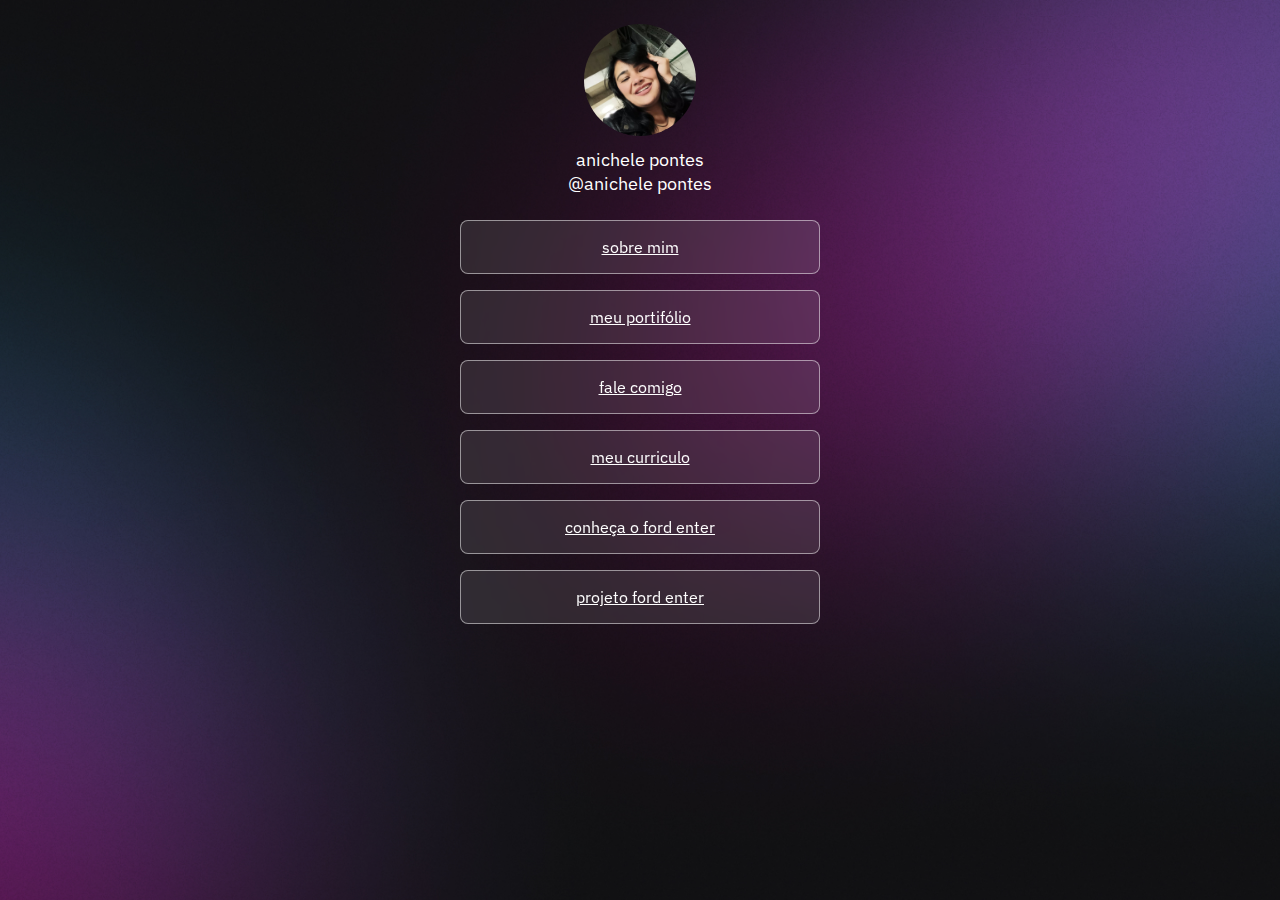
<file: index.html>
<!DOCTYPE html>
<html lang="pt-BR">
<head>
    <link rel="preconnect" href="https://fonts.googleapis.com">
<link rel="preconnect" href="https://fonts.gstatic.com" crossorigin>
<link href="https://fonts.googleapis.com/css2?family=IBM+Plex+Sans:ital,wght@0,100..700;1,100..700&display=swap" rel="stylesheet">
    <meta charset="UTF-8">
    <meta name="viewport" content="width=device-width, initial-scale=1.0">
    <title>projeto</title>
    <link rel="stylesheet" href ="./style.css">
</head>
<body>
    <div id="caixa">
        <div id="perfil">
            <img src="./imagem/modoDark.jpeg" alt="">
            <p>anichele pontes<br>
                @anichele pontes
            </p>
        </div>
        

    <ul>

        <li><a href="#"target="_blank">sobre mim</a></li>
        <li><a href="#"target="_blank">meu portifólio</a></li>
        <li><a href="#"target="_blank">fale comigo</a></li>
        <li><a href="#"target="_blank">meu curriculo</a></li>
        <li><a href="#"target="_blank">conheça o ford enter</a></li>
        <li><a href="https://www.ford.com.br/sobre-a-ford/ford-enter/" target="_blank">projeto ford enter</a></button></li>

    </ul>
    





    </div>
    
</body>
</html>
</file>
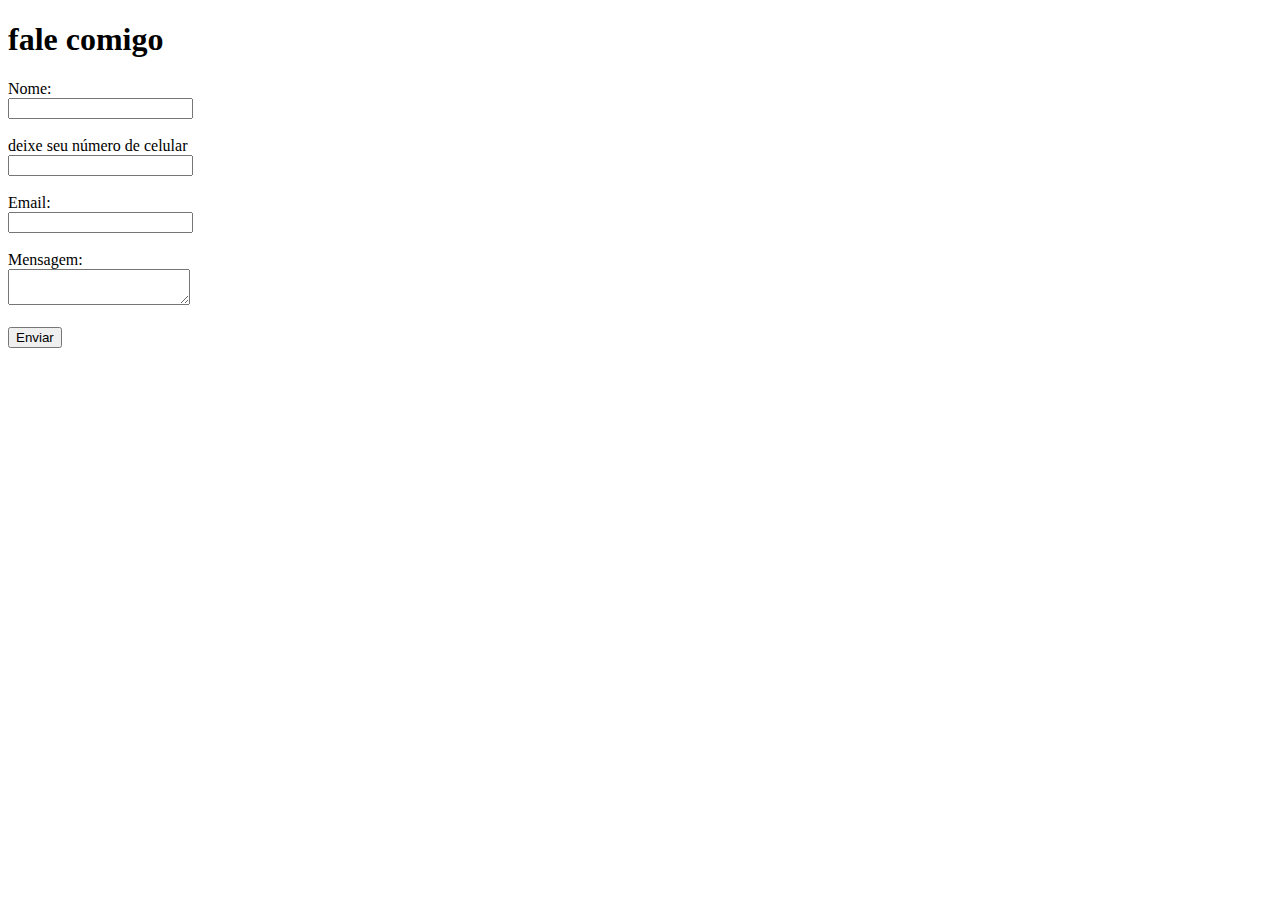
<file: paginas/falecomigo/falecomigo.html>
<!DOCTYPE html>
<html lang="pt-BR">

<head>
    <meta charset="UTF-8">
    <meta name="viewport" content="width=device-width, initial-scale=1.0">
    <title>Document</title>
</head>

<body>
    <h1>fale comigo</h1>
    <form action="" method="post" id="formulario">
        <label for="nome">Nome:</label><br>
        <input type="text" id="nome" name="nome"><br><br>
        <label for="number">deixe seu número de celular</label><br>
        <input type="number" id="number" name="number"><br><br>
        <label for="email">Email:</label><br>
        <input type="email" id="email" name="email"><br><br>
        <label for="mensagem">Mensagem:</label><br>
        <textarea id="mensagem" name="mensagem"></textarea><br><br>
        <input type="submit" value="Enviar">
    </form>

</body>

</html>
</file>
<file: style.css>
body {
    background-image: url(./imagem/bg-desktop.jpg);
    background-repeat: no-repeat;
    background-position: top center;
    background-size: cover;
}

* {
    margin: 0;
    padding: 0;
    box-sizing: border-box;

}

body * {
    font-family: "IBM Plex Sans", sans-serif;
    font-optical-sizing: auto;
    font-weight: <weight>;
    font-style: normal;
    font-variation-settings:
        "wdth" 100;
    color: #ffffff;

}

#caixa {
    width: 360px;
    height: 712px;
    margin: auto;
}

#perfil {
    text-align: center;
    padding: 24px;
}

#perfil img {
    width: 112px;
    margin: auto;
    border-radius: 50%;

}

#perfil p {
    font-family: 500;
    line-height: 24px;
    font-size: 18px;
    margin-top: 8px;
}

ul {
    list-style: none;
    display: flex;
    flex-direction: column;
    gap: 16px;
}

ul li a {
    display: flex;
    align-items: center;
    justify-content: center;
    padding: 16px 24px;
    background: rgba(255, 255, 255, 0.1);
    border-radius: 8px;
    border: 1px solid rgba(255, 255, 255, 0.5);
    backdrop-filter: blur(4px);
    -webkit-backdrop-filter: blur(4px);
    transition: background 0.5s;





}
ul li a:hover {
    background: rgba(231, 21, 21, 0.5);
    border: 1.5px solid white;
    

    
    
}
</file>
